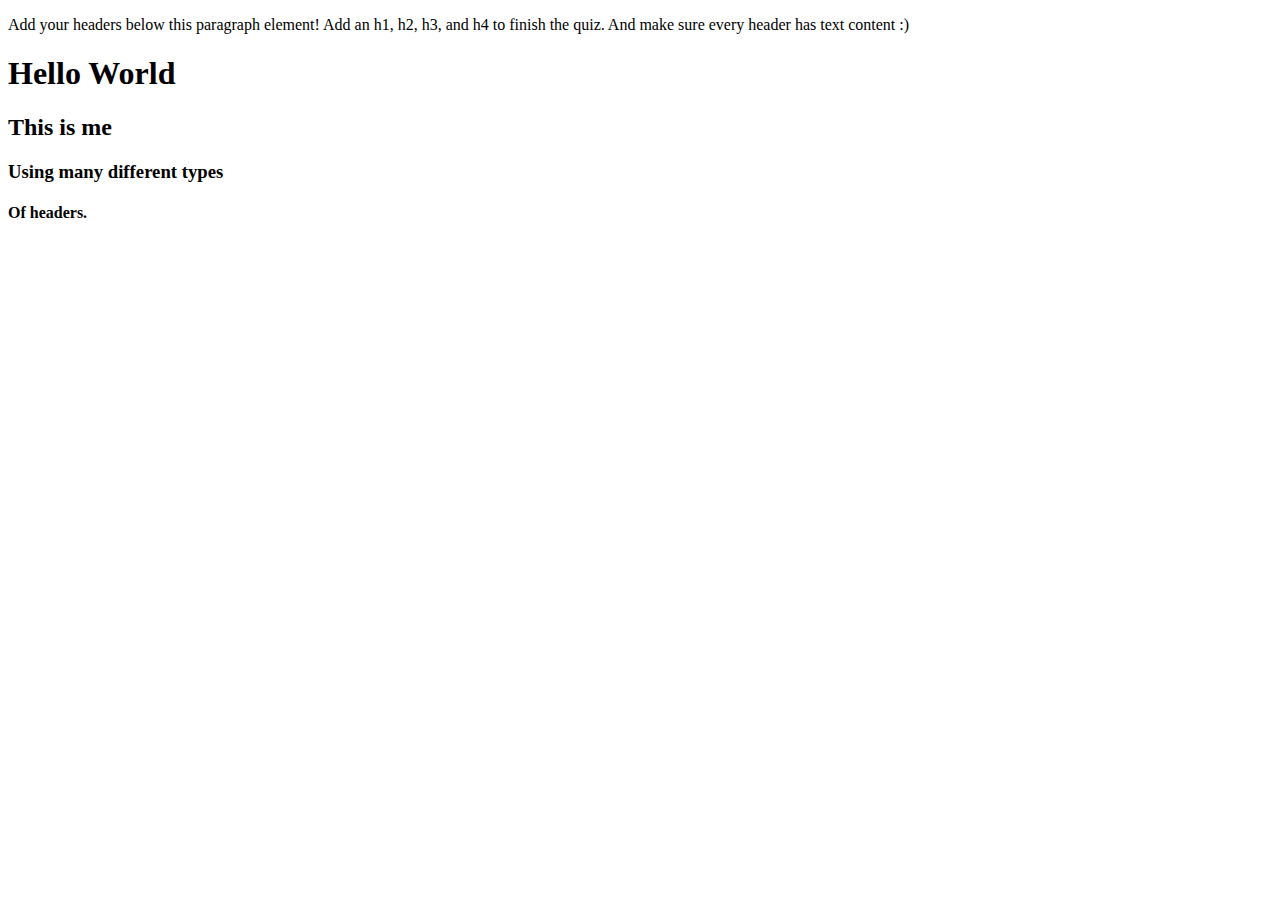
<file: modulo_1/aula_12/headers/index.html>
<!DOCTYPE html>
<html lang="en">
<head>
  <meta charset="UTF-8">
  <title>Headers Quiz</title>
  <!-- the next line loads the tests for the Udacity Feedback extension -->
  <meta name="udacity-grader" content="http://udacity.github.io/fend/fend-refresh/lesson2/problem-set/headers/tests.json">
</head>
<body>
  <p>Add your headers below this paragraph element! Add an h1, h2, h3, and h4 to finish the quiz. And make sure every header has text content :)</p>

  <h1>Hello World</h1>
  <h2>This is me</h2>
  <h3>Using many different types</h3>
  <h4>Of headers.</h4>
</body>
</html>
</file>
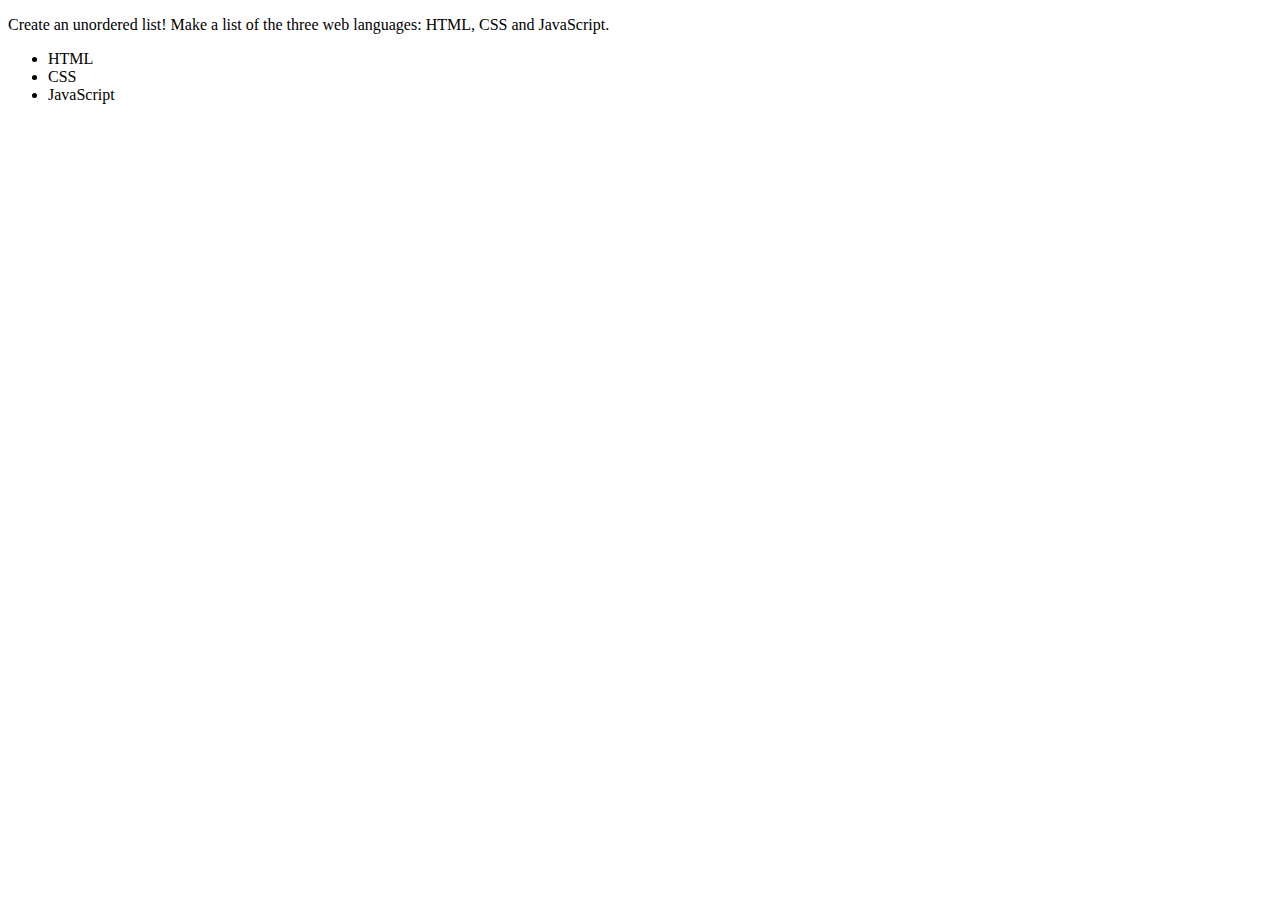
<file: modulo_1/aula_12/lists/index.html>
<!DOCTYPE html>
<html lang="en">
<head>
  <meta charset="UTF-8">
  <title>Lists Quiz</title>
  <!-- the next line loads the tests for the Udacity Feedback extension -->
  <meta name="udacity-grader" content="http://udacity.github.io/fend/fend-refresh/lesson2/problem-set/lists/tests.json">
</head>
<body>
  <p>Create an unordered list! Make a list of the three web languages: HTML, CSS and JavaScript.</p>
  <!-- 
  Your code goes here!
  -->
  <ul>
    <li>HTML</li>
    <li>CSS</li>
    <li>JavaScript</li>
  </ul>
</body>
</html>
</file>
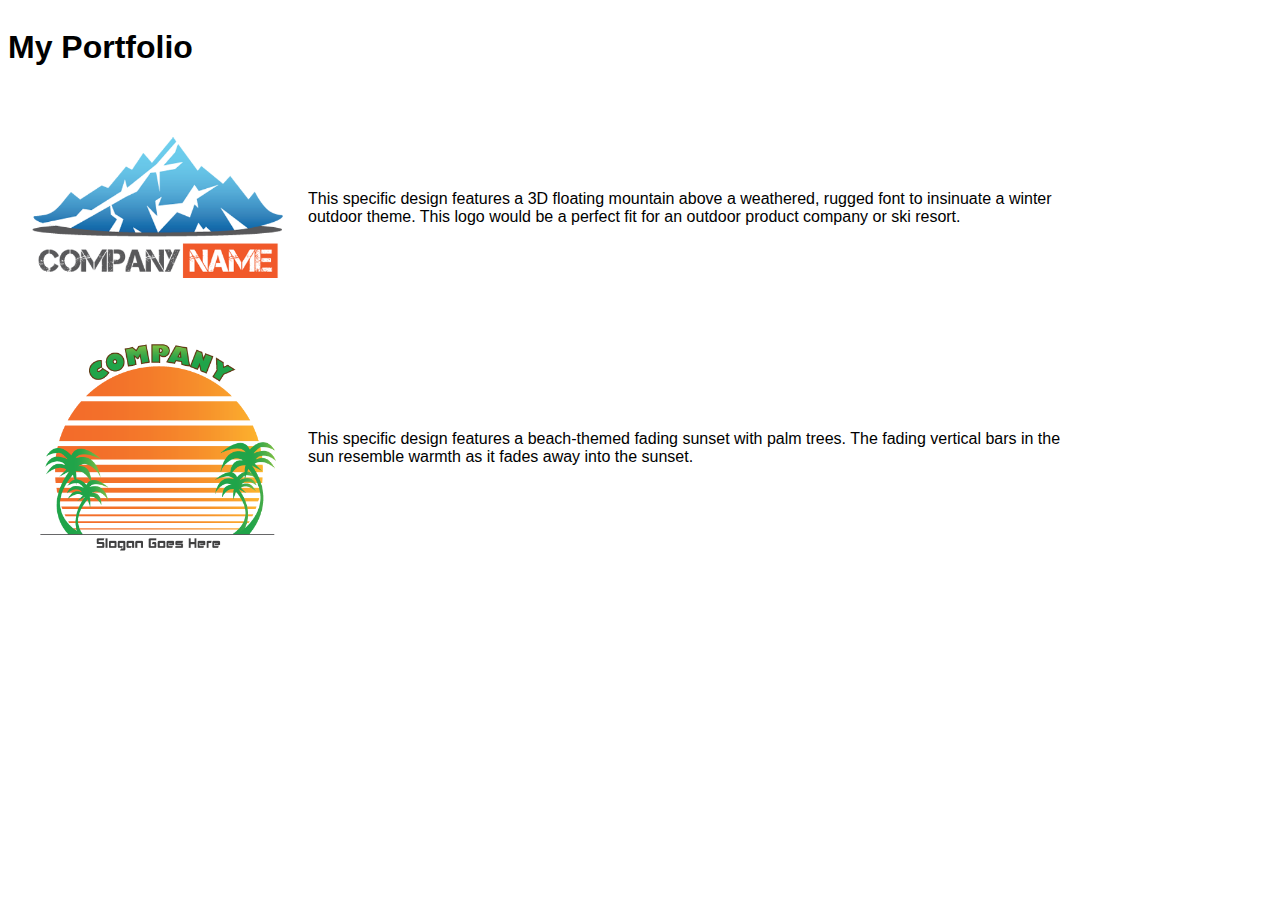
<file: modulo_1/aula_13/link-to-a-stylesheet/index.html>
<!DOCTYPE html>

<!-- Instructions: Add a link to the stylesheet 'styles.css' at the designated spot below. -->

<!-- Hints:

* sample link: <link href="path-to-stylesheet/stylesheet.css" rel="stylesheet">
* path to stylesheet: "css/styles.css"

-->

<html>
<head>
	<title>Link to a Stylesheet Quiz</title>
	<!-- the next line loads the tests for the Udacity Feedback extension -->
	<meta name="udacity-grader" content="http://udacity.github.io/fend/lessons/L3/problem-set/10-link-to-a-stylesheet/tests.json">
	<!-- add link here -->

	<link href="css/styles.css" rel="stylesheet">
</head>
<body>
	<div class="container">
		<div class="portfolio">
			<h1>My Portfolio</h1>
			<div class="item">
				<img src="img/out-cold.png" width="300">
				<span>This specific design features a 3D floating mountain above a weathered, rugged font to insinuate a winter outdoor theme. This logo would be a perfect fit for an outdoor product company or ski resort.</span>
			</div>
			<div class="item">
				<img src="img/retro-beach.png" width="300">
				<span>This specific design features a beach-themed fading sunset with palm trees. The fading vertical bars in the sun resemble warmth as it fades away into the sunset.</span>
			</div>
		</div>
	</div>
</body>
</html>
</file>
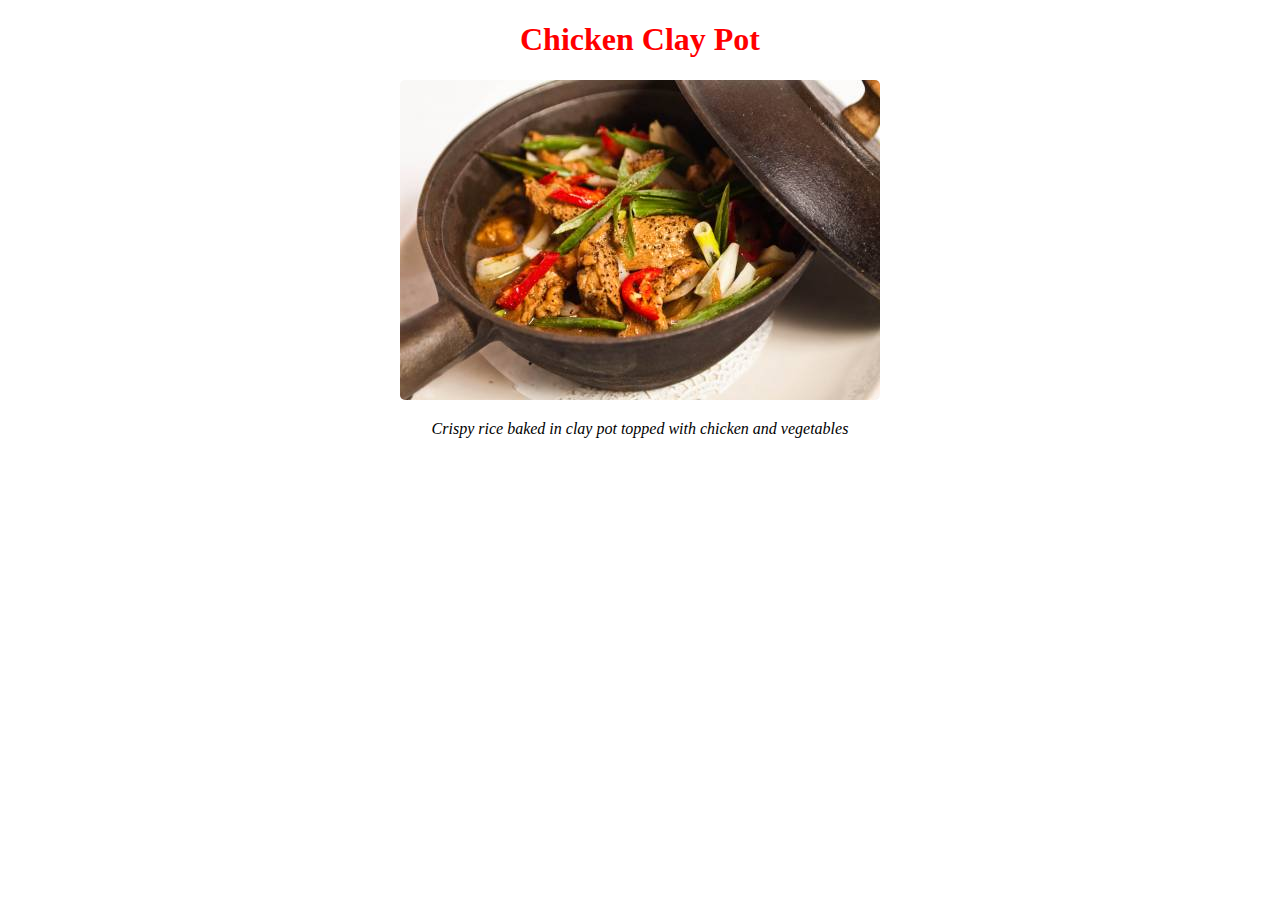
<file: modulo_1/aula_13/writing-selectors/index.html>
<!DOCTYPE html>
<html>
<head>
	<title>Writing Selectors Quiz</title>
	<!-- the next line loads the tests for the Udacity Feedback extension -->
	<meta name="udacity-grader" content="http://udacity.github.io/fend/lessons/L3/problem-set/05-writing-selectors/tests.json">
	<style>
		/* Id selector */
		#menu {
			text-align: center;
		}
		/* Class selector */
		.item {
			color: red;
		}
		.picture {
			border-radius: 5px;
		}
		.description {
			font-style: italic;
		}
	</style>
</head>
<body>
	<div id="menu">
		<h1 class="item">Chicken Clay Pot</h1>
		<img src="img/clay-pot.jpg" alt="clay pot" class="picture">
		<p class="description">Crispy rice baked in clay pot topped with chicken and vegetables</p>
	</div>
</body>
</html>
</file>
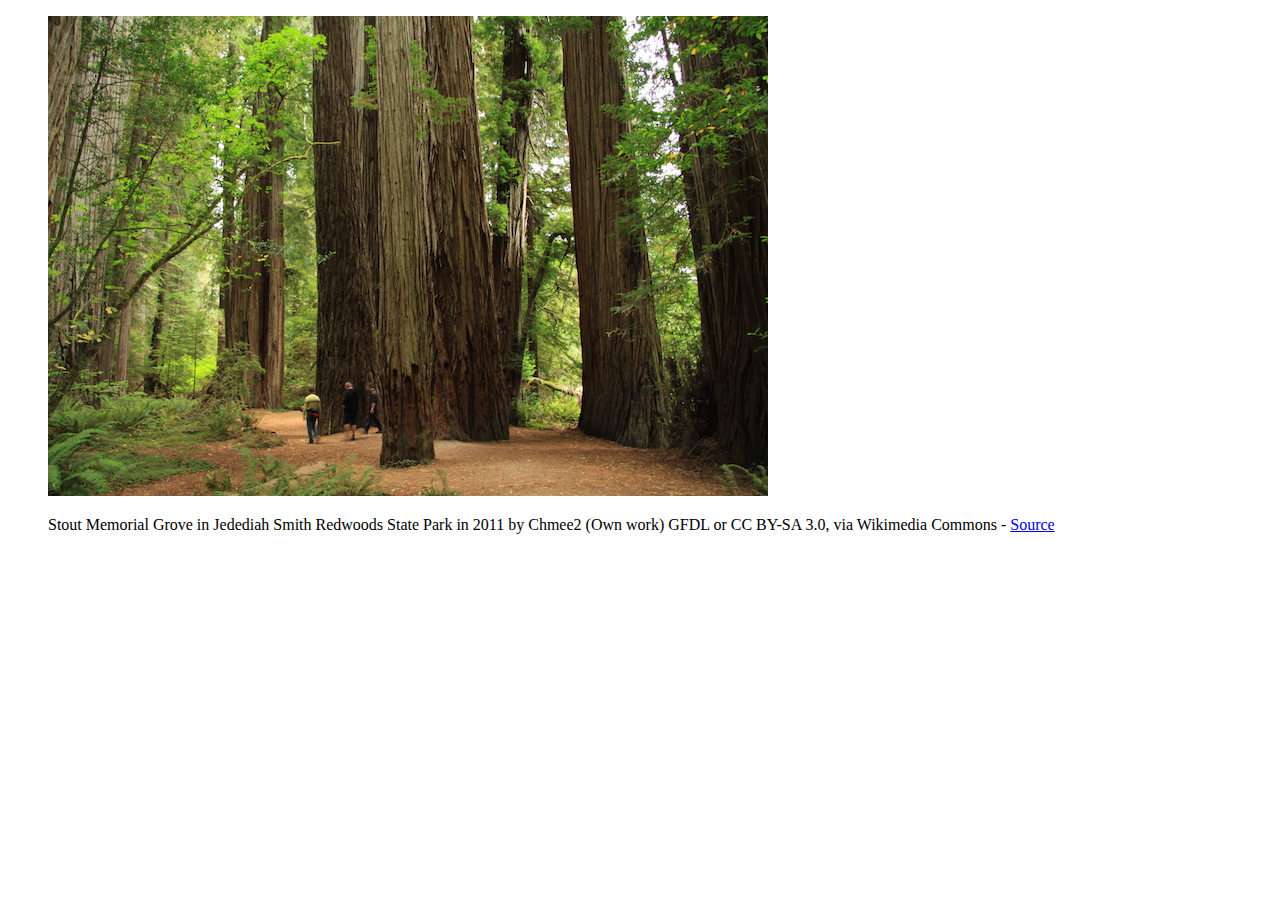
<file: modulo_1/aula_12/figures/figures/index.html>
<!DOCTYPE html>
<html lang="en">
<head>
  <meta charset="UTF-8">
  <title>Figures Quiz</title>
  <!-- the next line loads the tests for the Udacity Feedback extension -->
  <meta name="udacity-grader" content="http://udacity.github.io/fend/fend-refresh/lesson2/problem-set/figures/tests.json">
</head>
<body>
  <!--
  You'll see some text written like this below: [words that are displayed](http://website.com). This is Markdown syntax for a link. You can think of Markdown as HTML shorthand. You'll need to turn it into HTML that looks like <a href="http://website.com">words that are displayed</a>.

  Learn more about Markdown here: https://daringfireball.net/projects/markdown/
  -->

  <!-- Turn this into HTML! -->
  <figure>
    <img src="redwoods_state_park.jpg" alt="Stout Memorial Grove in Jedediah Smith Redwoods State Park in 2011 by Chmee2 (Own work) GFDL or CC BY-SA 3.0, via Wikimedia Commons"> 
    <figcaption>
        <p>
          Stout Memorial Grove in Jedediah Smith Redwoods State Park in 2011 by Chmee2 (Own work) GFDL or CC BY-SA 3.0, via Wikimedia Commons - 
        <a href="https://commons.wikimedia.org/wiki/File%3AStout_Memorial_Grove_in_Jedediah_Smith_Redwoods_State_Park_in_2011_(22).JPG">Source</a>
        </p>
    </figcaption>
  </figure>
</body>
</html>
</file>
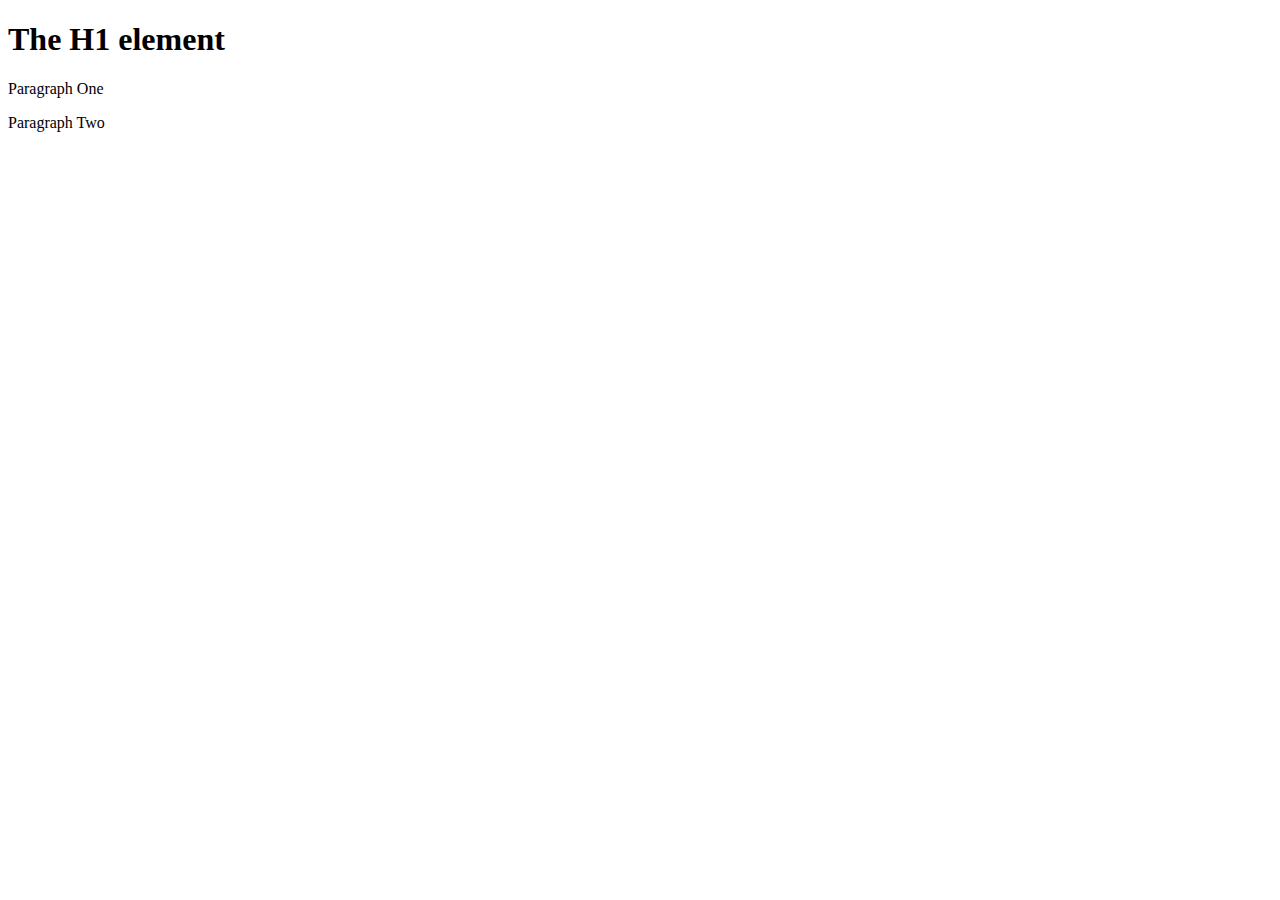
<file: modulo_1/aula_12/tree_to_html/tree-to-html/index.html>
<!DOCTYPE html>
<html lang="en">
<head>
  <meta charset="UTF-8">
  <title>Tree to HTML</title>
  <!-- the next line loads the tests for the Udacity Feedback extension -->
  <meta name="udacity-grader" content="http://udacity.github.io/fend/fend-refresh/lesson2/problem-set/tree-to-html/tests.json">
</head>
<body>
  <!-- Did you notice that the body tag - the top of the sample tree - is already here? You don't need to add another one. -->
  <!-- Your code goes here! -->

  <h1>The H1 element</h1>
  <div>
    <p>Paragraph One</p>
    <p>Paragraph Two</p>
  </div>

</body>
</html>
</file>
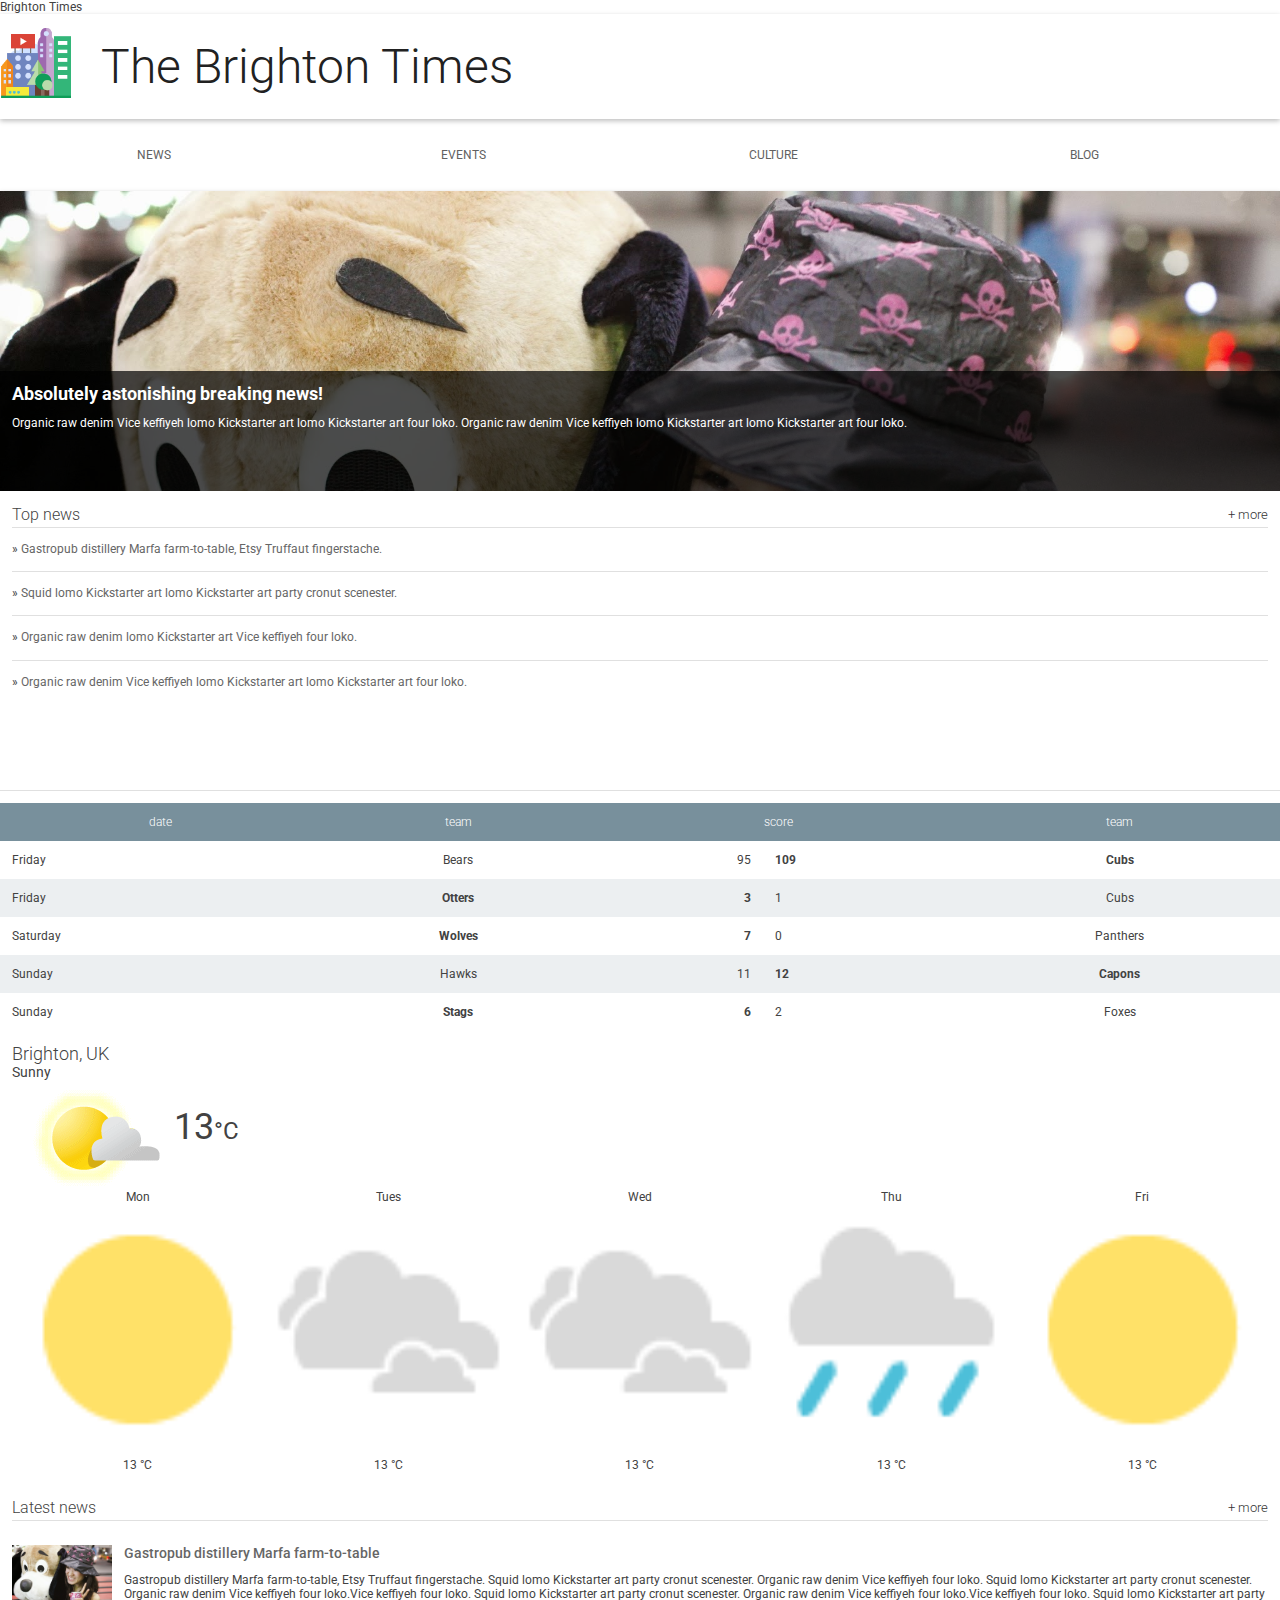
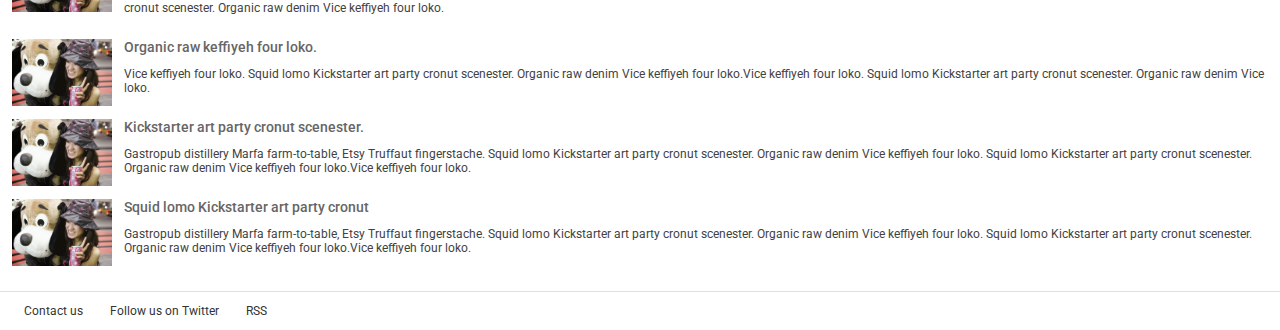
<file: modulo_1/aula_18/RWDF-L2-Start/Start/index.html>
<!doctype html>
<html lang="en">
  <head>
    <meta charset="utf-8">
    <meta http-equiv="X-UA-Compatible" content="IE=edge">

    <meta name="viewport" content="width=device-width, initial-scale=1.0"

    <title>Brighton Times</title>
    <link href="https://fonts.googleapis.com/css?family=Roboto:300,400,500" rel="stylesheet" type="text/css">
    <link rel="stylesheet" type="text/css" href="main.css">
  </head>
  <body>

    <header class="header">
      <div class="header__inner">
        <img class="header__logo" src="images/city.png" alt="iconic view of a cityscape">
        <h1 class="header__title">
          The Brighton Times
        </h1>
      </div>
    </header>

    <nav id="drawer" class="nav">
      <ul class="nav__list">
        <li class="nav__item"><a href="#">News</a></li>
        <li class="nav__item"><a href="#">Events</a></li>
        <li class="nav__item"><a href="#">Culture</a></li>
        <li class="nav__item"><a href="#">Blog</a></li>
      </ul>
    </nav>

    <main>
      <section class="content">
        <section class="hero">
          <article class="description">
            <h2>Absolutely astonishing breaking news!</h2>
            <p>Organic raw denim Vice keffiyeh lomo Kickstarter art lomo Kickstarter art four loko. Organic raw denim Vice keffiyeh lomo Kickstarter art lomo Kickstarter art four loko.</p>
          </article>
        </section>

        <section class="news top-news">
          <h2 class="news__title">Top news <a href="#" class="news__more">+ more</a></h2>
          <ul>
            <li class="top-news__item">
              <a href="#">Gastropub distillery Marfa farm-to-table, Etsy Truffaut fingerstache.</a>
            </li>
            <li class="top-news__item">
              <a href="#">Squid lomo Kickstarter art lomo Kickstarter art party cronut scenester.</a>
            </li>
            <li class="top-news__item">
              <a href="#">Organic raw denim lomo Kickstarter art Vice keffiyeh four loko.</a>
            </li>
            <li class="top-news__item">
              <a href="#">Organic raw denim Vice keffiyeh lomo Kickstarter art lomo Kickstarter art four loko.</a>
            </li>
          </ul>
        </section>

        <section class="scores">
          <table class="scores__table">
            <thead>
              <tr>
                <th>date</th>
                <th>team</th>
                <th colspan="2">score</th>
                <th>team</th>
              </tr>
            </thead>
            <tbody>
              <tr>
                <td>Friday</td>
                <td>Bears</td>
                <td>95</td>
                <td class="winner">109</td>
                <td class="winner">Cubs</td>
              </tr>
              <tr>
                <td>Friday</td>
                <td class="winner">Otters</td>
                <td class="winner">3</td>
                <td>1</td>
                <td>Cubs</td>
              </tr>
              <tr>
                <td>Saturday</td>
                <td class="winner">Wolves</td>
                <td class="winner">7</td>
                <td>0</td>
                <td>Panthers</td>
              </tr>
              <tr>
                <td>Sunday</td>
                <td>Hawks</td>
                <td>11</td>
                <td class="winner">12</td>
                <td class="winner">Capons</td>
              </tr>
              <tr>
                <td>Sunday</td>
                <td class="winner">Stags</td>
                <td class="winner">6</td>
                <td>2</td>
                <td>Foxes</td>
              </tr>
              
            </tbody>
          </table>
        </section>

        <section class="weather">
          <span class="weather__location">Brighton, UK</span>
          <span class="weather__desc">Sunny</span>
          <span class="weather__today">
          <img class="weather__today__image" src="images/weather.png" alt="icon of a partially sunny day"><span class="weather__today__temp">13</span><span class="weather__today__deg">&deg;C</span>
          </span>
          <ul class="weather__next">
            <li class="weather__next__item">
              <span>Mon</span>
              <img class="weather__next__image" src="images/sunny.png" alt="icon of a sunny day">
              <span>13 &deg;C</span>
            </li><li class="weather__next__item">
              <span>Tues</span>
              <img class="weather__next__image" src="images/cloudy.png" alt="icon of a cloudy day">
              <span>13 &deg;C</span>
            </li><li class="weather__next__item">
              <span>Wed</span>
              <img class="weather__next__image" src="images/cloudy.png" alt="icon of a cloudy day">
              <span>13 &deg;C</span>
            </li><li class="weather__next__item">
              <span>Thu</span>
              <img class="weather__next__image" src="images/rain.png" alt="icon of a rainy day">
              <span>13 &deg;C</span>
            </li><li class="weather__next__item">
              <span>Fri</span>
              <img class="weather__next__image" src="images/sunny.png" alt="icon of a sunny day">
              <span>13 &deg;C</span>
            </li>
          </ul>
        </section>

        <section class="news recent-news">
          <h2 class="news__title">Latest news <a href="#" class="news__more">+ more</a></h2>
          <ul>
            <li class="snippet">
              <img class="snippet__thumbnail" src="images/dog.jpg" alt="picture of a girl with a large, stuffed dog toy">
              <h3 class="snippet__title"><a href="#">Gastropub distillery Marfa farm-to-table</a></h3>
              <p>Gastropub distillery Marfa farm-to-table, Etsy Truffaut fingerstache.
              Squid lomo Kickstarter art party cronut scenester. Organic raw denim Vice keffiyeh four loko. Squid lomo Kickstarter art party cronut scenester. Organic raw denim Vice keffiyeh four loko.Vice keffiyeh four loko. Squid lomo Kickstarter art party cronut scenester. Organic raw denim Vice keffiyeh four loko.Vice keffiyeh four loko. Squid lomo Kickstarter art party cronut scenester. Organic raw denim Vice keffiyeh four loko.
              </p>
            </li>
            <li class="snippet">
              <img class="snippet__thumbnail" src="images/dog.jpg" alt="picture of a girl with a large, stuffed dog toy">
              <h3 class="snippet__title"><a href="#">Organic raw keffiyeh four loko.</a></h3>
              <p>Vice keffiyeh four loko. Squid lomo Kickstarter art party cronut scenester. Organic raw denim Vice keffiyeh four loko.Vice keffiyeh four loko. Squid lomo Kickstarter art party cronut scenester. Organic raw denim Vice loko.
              </p>
            </li>
            <li class="snippet">
              <img class="snippet__thumbnail" src="images/dog.jpg" alt="picture of a girl with a large, stuffed dog toy">
              <h3 class="snippet__title"><a href="#">Kickstarter art party cronut scenester.</a></h3>
              <p>Gastropub distillery Marfa farm-to-table, Etsy Truffaut fingerstache.
              Squid lomo Kickstarter art party cronut scenester. Organic raw denim Vice keffiyeh four loko. Squid lomo Kickstarter art party cronut scenester. Organic raw denim Vice keffiyeh four loko.Vice keffiyeh four loko.
              </p>
            </li>
            <li class="snippet">
              <img class="snippet__thumbnail" src="images/dog.jpg" alt="picture of a girl with a large, stuffed dog toy">
              <h3 class="snippet__title"><a href="#">Squid lomo Kickstarter art party cronut </a></h3>
              <p>Gastropub distillery Marfa farm-to-table, Etsy Truffaut fingerstache.
              Squid lomo Kickstarter art party cronut scenester. Organic raw denim Vice keffiyeh four loko. Squid lomo Kickstarter art party cronut scenester. Organic raw denim Vice keffiyeh four loko.Vice keffiyeh four loko.
              </p>
            </li>
          </ul>
        </section>
      </section>
      <footer>
        <ul>
          <li><a href="#">Contact us</a></li>
          <li><a href="#">Follow us on Twitter</a></li>
          <li><a href="#">RSS</a></li>
        </ul>
      </footer>
    </main>
  </body>
</html>
</file>
<file: modulo_1/aula_13/link-to-a-stylesheet/css/styles.css>
body {
	font-family: 'Roboto', sans-serif;
}
.container {
	display: flex;
	flex-wrap: wrap;
}
.menu {
	width: 15%;
}
.portfolio {
	width: 85%;
}
.item {
	width: 100%;
	clear: both;
}
.item img {
	float: left
}
.item span {
	display: table-cell;
	vertical-align: middle;
	height: 240px;
}
</file>
<file: modulo_1/aula_18/RWDF-L2-Start/Start/main.css>
body, html {
  margin: 0;
  padding: 0;
  width: 100%;
  height: 100%;
}

body {
  font-family: Roboto;
  font-size: 12px;
  color: #424242;
}

h1, h2, h3, h4, h5 {
  margin: 0; 
}

header, nav, footer, section, article, div {
  box-sizing: border-box;
}

ul {
  list-style: none;
  padding: 0;
  margin: 0;
}


/*
 *
 * Common
 * 
 */

.news__more {
  float: right;
  font-size: .8em;
  color: #333;
  text-decoration: none;
}


/*
 *
 * Header
 *
 */

.header {
  box-shadow: 0 2px 5px rgba(0, 0, 0, 0.26);
  min-height: 56px;
  transition: min-height 0.3s;
}

.header__inner {
  width: 100%;
  margin-left: auto;
  margin-right: auto;
}

.header__logo {
  height: 72px;
  margin-right: 1em;
  vertical-align: top;
  margin-top: 12px;
}

.header__title {
  font-weight: 300;
  font-size: 4em;
  margin: 0.5em 0.25em;
  display: inline-block;
  color: #212121;
}


/*
 *
 * Top Level Navigation
 *
 */

.nav {
  width: 100%;
  margin-left: auto;
  margin-right: auto;
}

.nav__list {
  width: 100%;
  padding: 0;
  margin: 0;
}

.nav__item {
  box-sizing: border-box;
  display: inline-block;
  width: 24%;
  text-align: center;
  line-height: 24px;
  padding: 24px;
  text-transform: uppercase;
}

.nav a {
  text-decoration: none;
  color: #616161;
  padding: 1.5em;
}

.nav a:hover {
  text-decoration: underline;
  color: #212121;
}


/*
 *
 * Main
 *
 */

main {
  box-shadow: 0 2px 5px rgba(0, 0, 0, 0.26);
  width: 100%;
  margin-left: auto;
  margin-right: auto;
}

/*
 *
 * Content
 *
 */


/*
 *
 * Hero
 *
 */

.hero {
  float: left;
  width: 100%;
  position: relative;
  background-image: url("./images/dog.jpg");
  background-size: cover;
  height: 300px;
}

.hero article {
  box-sizing: border-box;
  background-color: #000;
  background-color: rgba(0, 0, 0, 0.7);
  position: absolute;
  bottom: 0;
  height: 40%;
  width: 100%;
  color: #fff;
  padding: 1em;
}


/*
 *
 * Top News
 *
 */

.top-news {
  float: right;
  width: 100%;
  height: 300px;
  border-bottom: 1px solid #E0E0E0;
  padding: 1em;
}

.news__title {
  font-weight: 300;
  border-bottom: 1px solid #E0E0E0;
  line-height: 24px;
  font-size: 16px;
}

.top-news__item {
  border-bottom: 1px solid #E0E0E0;
  padding: 1em 0;
  line-height: 19.2px;
}

.top-news__item:before {
  content: "» ";
}

.top-news__item:last-child {
  border-bottom: none;
}

.top-news__item a {
  text-decoration: none;
  color: #666;
  padding: 1.5em inherit;
}

.top-news__item a:hover,
.top-news__item a:active {
  text-decoration: underline;
}


/*
 *
 * Sport Scores
 *
 */

.scores {
  width: 100%;
  float: left;
  padding-top: 1em;
}

.scores__table {
  width: 100%;
  border-collapse: collapse;
}

.scores__table th,
.scores__table td {
  padding: 1em; 
}

.scores__table th {
  color: #fff;
  font-weight: 300;
  background-color: #78909C;
}

.scores__table tr:nth-child(odd) td {
  background-color: #fff;
}

.scores__table tr:nth-child(even) td {
  background-color: #eceff1;
}

.scores__table td.winner {
  font-weight: bold;
}

.scores__table td:nth-child(3) {
  text-align: right;
}

.scores__table td:nth-child(2),
.scores__table td:nth-child(5) {
  text-align: center;
}

/*
 *
 * Weather
 *
 */

.weather {
  float: right;
  width: 100%;
  padding: 1em;
}

.weather__location {
  display: block;
  font-weight: 300;
  font-size: 1.5em;
}

.weather__desc {
  display: block;
  font-size: 1.2em;
}

.weather__today {
  width: 60%;
  vertical-align: middle;
}

.weather__today__image {
  vertical-align: middle
}

.weather__today__temp {
  font-size: 3em;
}

.weather__today__deg {
  font-size: 2em;
  display: inline;
}

.weather__next__item {
  display: inline-block;
  width: 20%;
  text-align: center;
}

.weather__next__item span {
  display: block;
}

.weather__next__image {
  width: 100%;
}


/*
 *
 * Weather
 *
 */

.recent-news {
  clear: both;
  padding: 1em;
}

.snippet {
  clear: both;
  margin: 24px 0;
}

.snippet__thumbnail {
  width: 100px;
  float: left;
  margin-right: 1em;
}

.snippet__title {
  font-weight: 500;
}

.snippet__title a {
  text-decoration: none;
  color: #666;
  padding: 1.5em inherit;
}

.snippet__title a:hover,
.snippet__title a:active {
  text-decoration: underline;
}


/*
 *
 * Footer
 *
 */

footer {
  border-top: 1px solid #E0E0E0;
  padding: 1em;
  width: 100%;
}

footer li {
  display: inline-block;
  margin: 0 1em;
}

footer a {
  text-decoration: none;
  color: #333;
}
</file>
